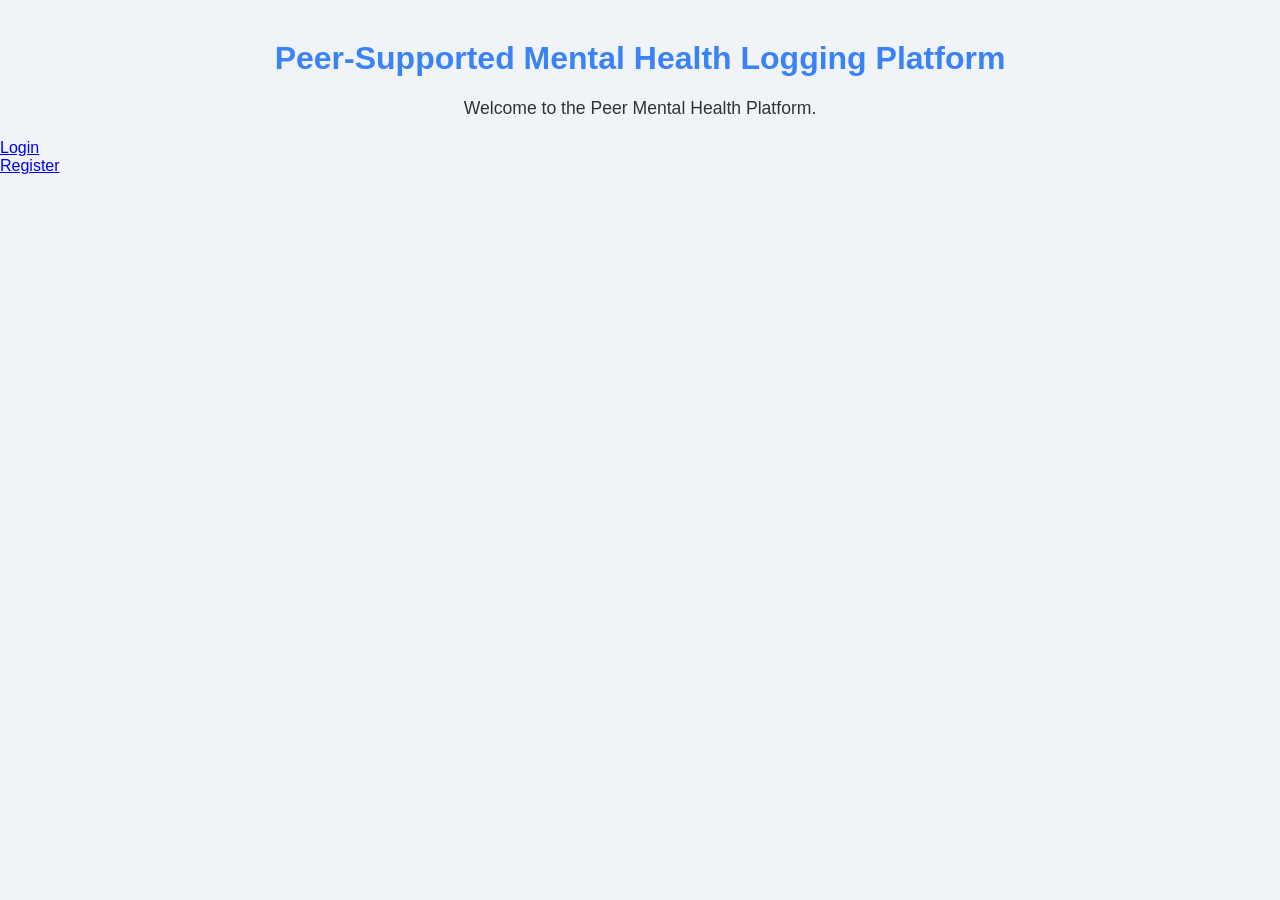
<file: index.html>
<!DOCTYPE html>
<html>
<head>
    <title>Peer Mental Health Platform</title>
    <link rel="stylesheet" type="text/css" href="style.css">
</head>

<body>

<h1>Peer-Supported Mental Health Logging Platform</h1>

<p>Welcome to the Peer Mental Health Platform.</p>

<a href="login.html">Login</a>
<br>
<a href="register.html">Register</a>

</body>
</html>
</file>
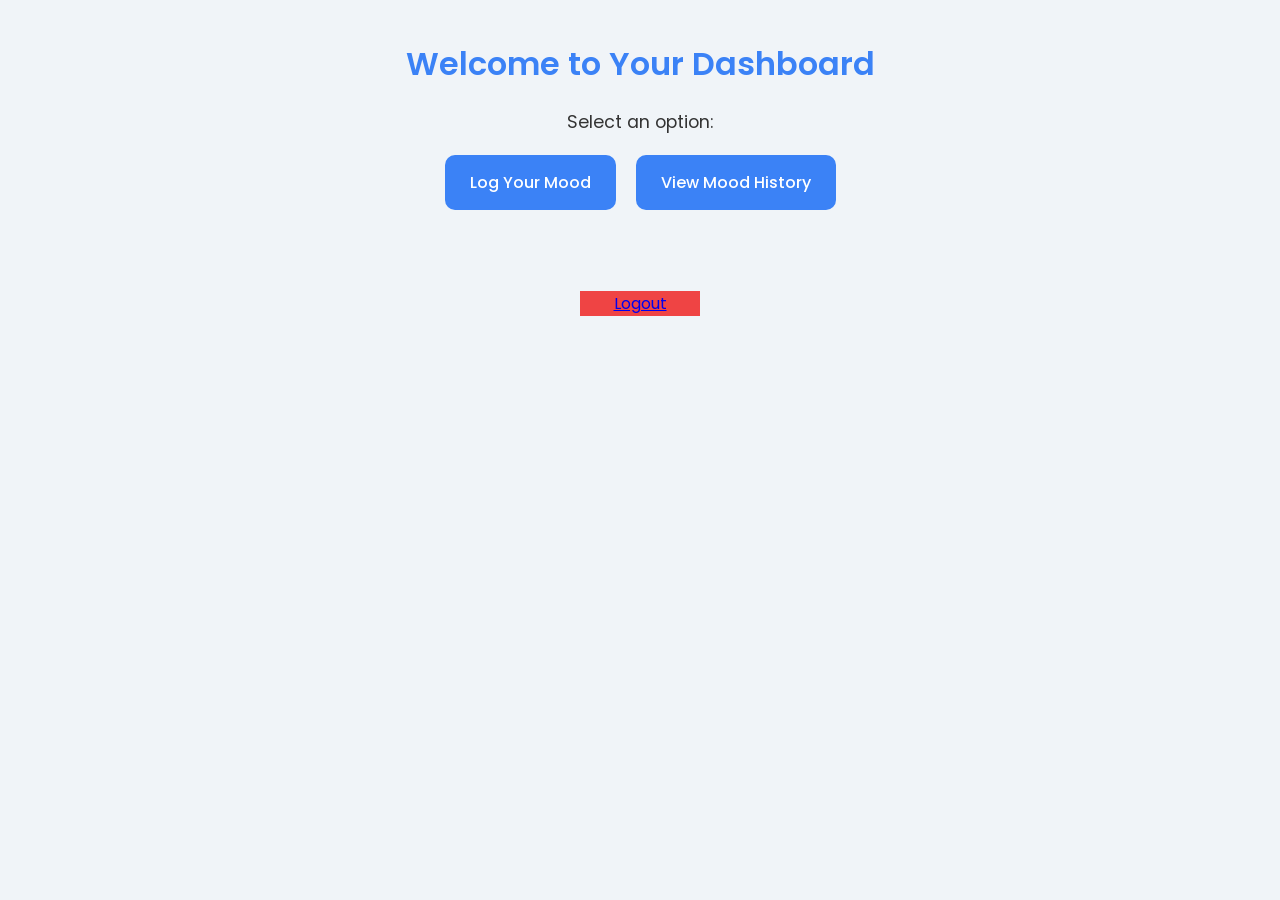
<file: dashboard.html>
<!DOCTYPE html>
<html>
<head>
    <title>Dashboard - Peer Mental Health Platform</title>
    <link rel="preconnect" href="https://fonts.googleapis.com">
<link rel="preconnect" href="https://fonts.gstatic.com" crossorigin>
<link href="https://fonts.googleapis.com/css2?family=Poppins:wght@400;600&display=swap" rel="stylesheet">
<link rel="stylesheet" href="style.css">
    
</head>

<body>

<h1>Welcome to Your Dashboard</h1>

<p>Select an option:</p>

<ul>
<li><a href="mood-log.html">Log Your Mood</a></li>
<li><a href="mood-history.html">View Mood History</a></li>
</ul>

<br>

<a href="index.html" class="logout">Logout</a>

</body>
</html>
</file>
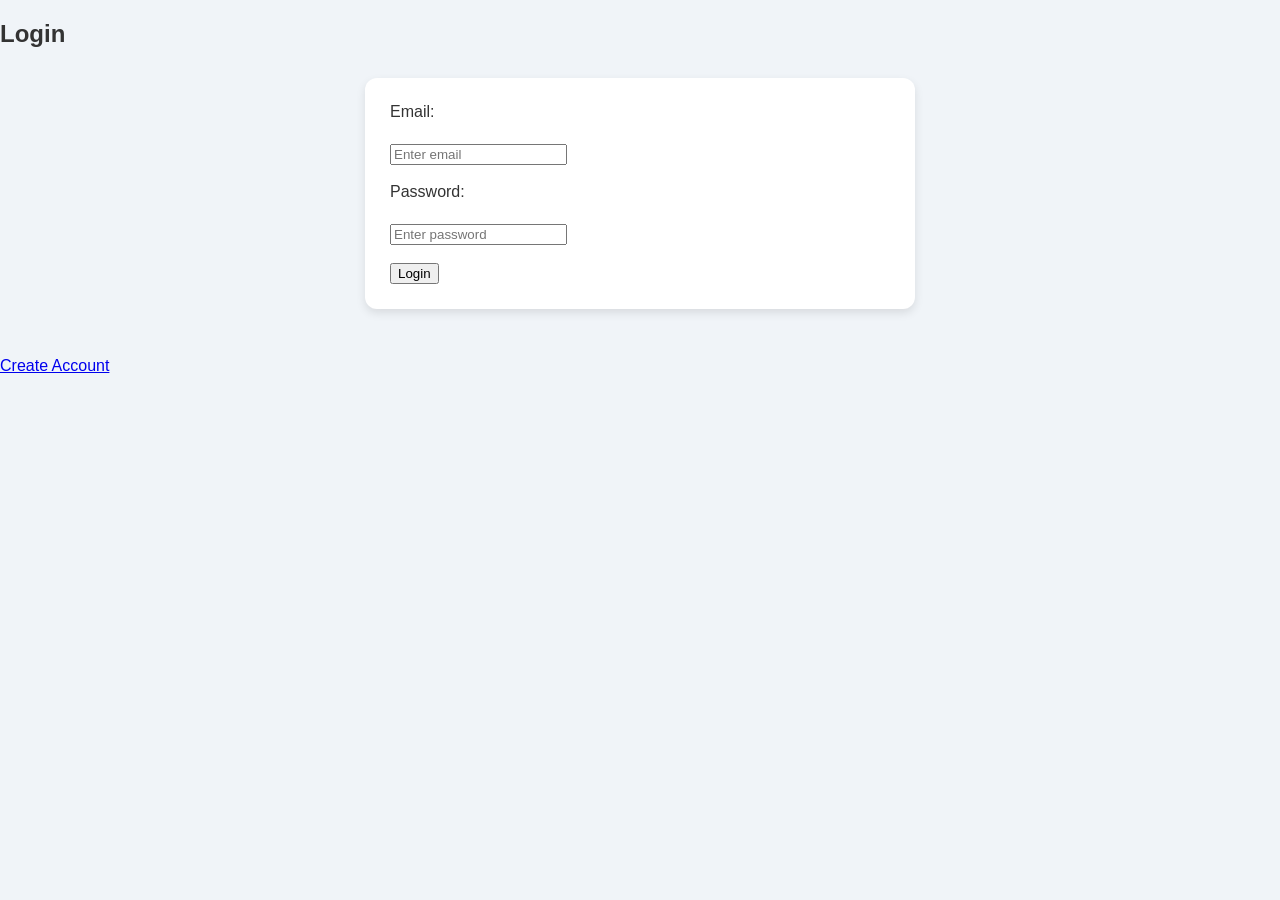
<file: login.html>
<!DOCTYPE html>
<html>
<head>
    <title>Login - Peer Mental Health Platform</title>
    <link rel="stylesheet" type="text/css" href="style.css">
</head>

<body>

<h2>Login</h2>

<form>
    <label>Email:</label><br>
    <input type="text" placeholder="Enter email"><br><br>

    <label>Password:</label><br>
    <input type="password" placeholder="Enter password"><br><br>

    <button type="submit">Login</button>
</form>

<br>

<a href="register.html">Create Account</a>

</body>
</html>
</file>
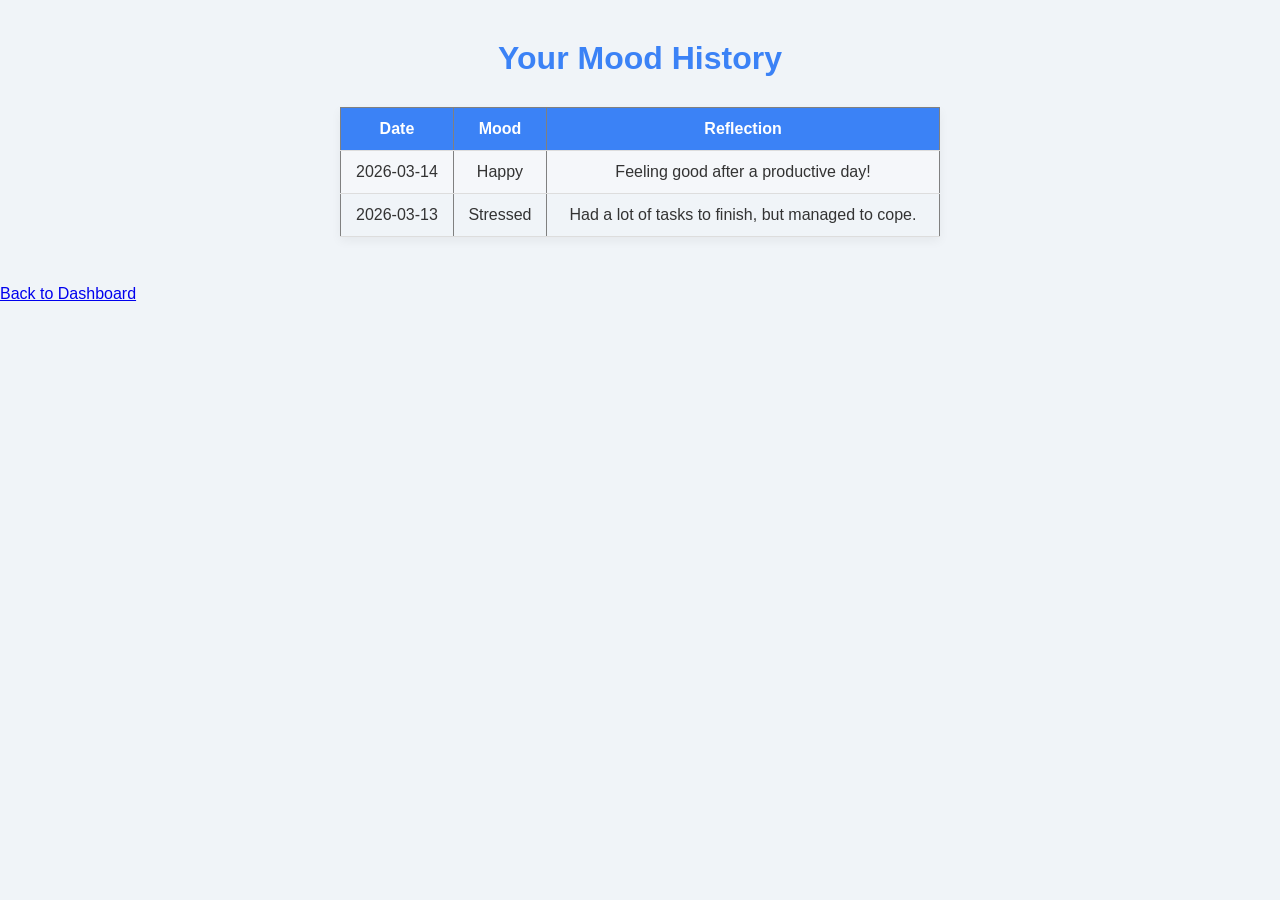
<file: mood-history.html>
<!DOCTYPE html>
<html>
<head>
    <title>Mood History - Peer Mental Health Platform</title>
    <link rel="stylesheet" type="text/css" href="style.css">
</head>
<body>

<h1>Your Mood History</h1>

<table border="1">
    <tr>
        <th>Date</th>
        <th>Mood</th>
        <th>Reflection</th>
    </tr>
    <tr>
        <td>2026-03-14</td>
        <td>Happy</td>
        <td>Feeling good after a productive day!</td>
    </tr>
    <tr>
        <td>2026-03-13</td>
        <td>Stressed</td>
        <td>Had a lot of tasks to finish, but managed to cope.</td>
    </tr>
</table>

<br>
<a href="dashboard.html">Back to Dashboard</a>

</body>
</html>
</file>
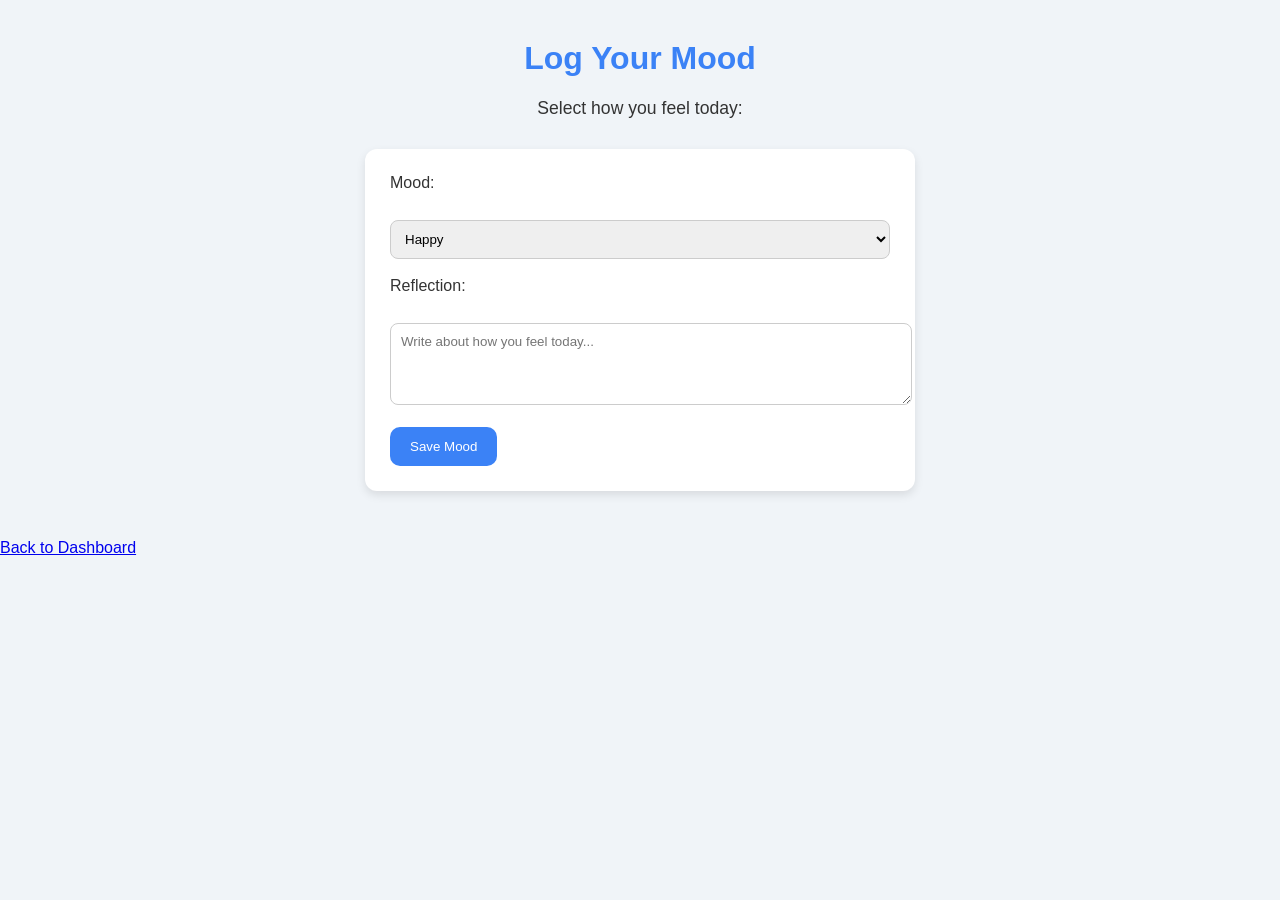
<file: mood-log.html>
<!DOCTYPE html>
<html>
<head>
    <title>Log Mood - Peer Mental Health Platform</title>
    <link rel="stylesheet" type="text/css" href="style.css">
</head>

<body>

<h1>Log Your Mood</h1>

<p>Select how you feel today:</p>

<form>
    <label>Mood:</label><br>
    <select class="input-field">
        <option>Happy</option>
        <option>Neutral</option>
        <option>Sad</option>
        <option>Stressed</option>
        <option>Anxious</option>
    </select>

    <br><br>

    <label>Reflection:</label><br>
    <textarea class="input-field" rows="4" placeholder="Write about how you feel today..."></textarea>

    <br><br>

    <button type="submit" class="btn">Save Mood</button>
</form>

<br>

<a href="dashboard.html">Back to Dashboard</a>

</body>
</html>
</file>
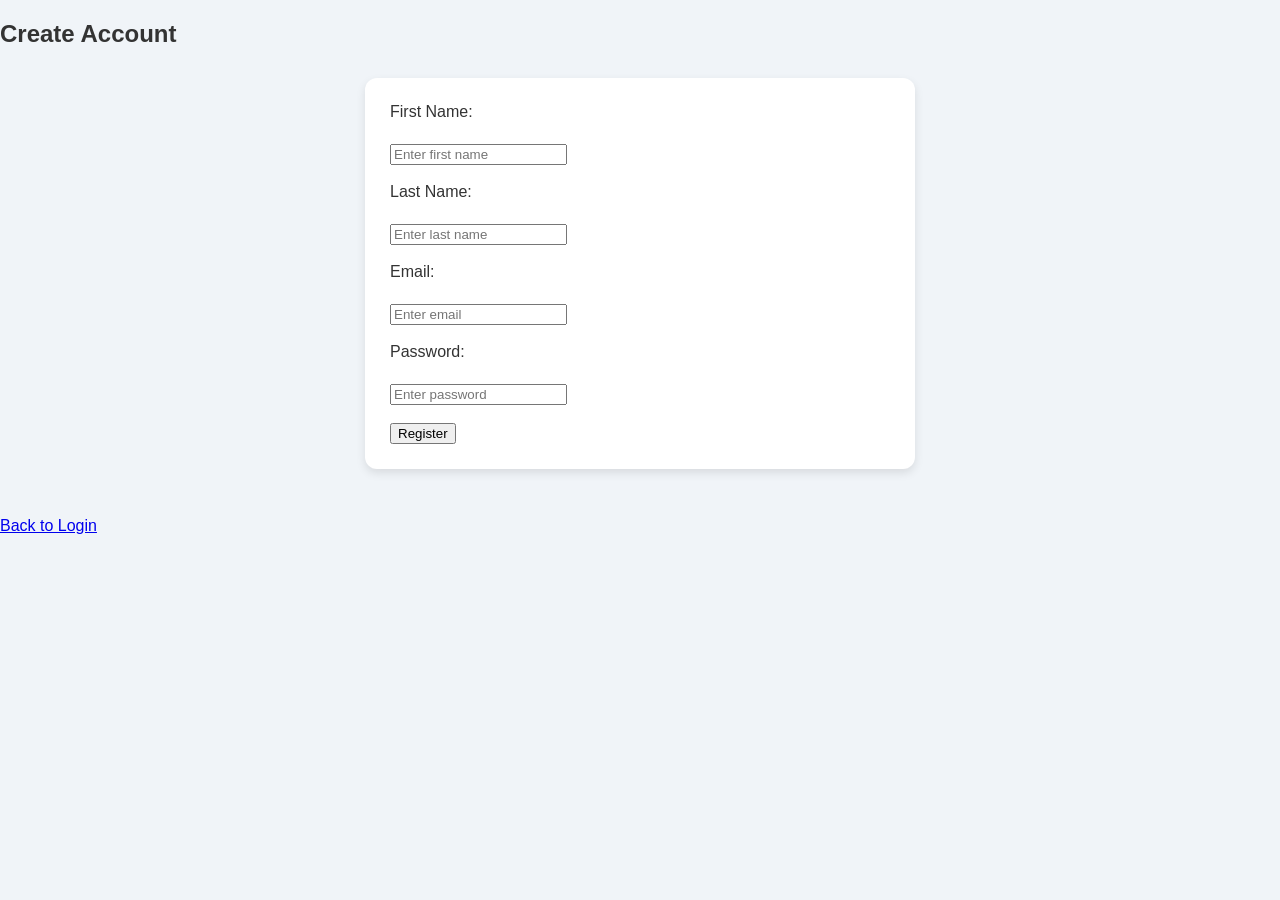
<file: register.html>
<!DOCTYPE html>
<html>
<head>
    <title>Register - Peer Mental Health Platform</title>
    <link rel="stylesheet" type="text/css" href="style.css">
</head>

<body>

<h2>Create Account</h2>

<form>

<label>First Name:</label><br>
<input type="text" placeholder="Enter first name"><br><br>

<label>Last Name:</label><br>
<input type="text" placeholder="Enter last name"><br><br>

<label>Email:</label><br>
<input type="email" placeholder="Enter email"><br><br>

<label>Password:</label><br>
<input type="password" placeholder="Enter password"><br><br>

<button type="submit">Register</button>

</form>

<br>

<a href="login.html">Back to Login</a>

</body>
</html>
</file>
<file: style.css>
body {
    font-family: 'Poppins', sans-serif;
    background-color: #f0f4f8;
    margin: 0;
    padding: 0;
    color: #333;
}

h1 {
    color: #3b82f6;
    font-weight: 600;
    text-align: center;
    margin-top: 40px;
}

p {
    text-align: center;
    font-size: 1.1rem;
    margin-bottom: 20px;
}

ul {
    list-style: none;
    padding: 0;
    display: flex;
    justify-content: center;
    gap: 20px;
}

li a {
    display: inline-block;
    background-color: #3b82f6;
    color: white;
    padding: 15px 25px;
    border-radius: 10px;
    font-weight: 500;
    text-decoration: none;
    transition: background-color 0.3s;
}

li a:hover {
    background-color: #2563eb;
}

a.logout {
    display: block;
    width: 120px;
    margin: 40px auto;
    text-align: center;
    background-color: #ef4444;
}

a.logout:hover {
    background-color: #dc2626;
}

/* Mood Log & form styling */
form {
    width: 80%;
    max-width: 500px;
    margin: 30px auto;
    text-align: left;
    background-color: white;
    padding: 25px;
    border-radius: 12px;
    box-shadow: 0 4px 10px rgba(0,0,0,0.1);
}

label {
    font-weight: 500;
    margin-bottom: 5px;
    display: block;
}

.input-field {
    width: 100%;
    padding: 10px;
    margin-top: 5px;
    border-radius: 8px;
    border: 1px solid #ccc;
    font-family: 'Poppins', sans-serif;
}

button.btn {
    background-color: #3b82f6;
    color: white;
    padding: 12px 20px;
    border: none;
    border-radius: 10px;
    font-weight: 500;
    cursor: pointer;
    transition: background-color 0.3s;
}

button.btn:hover {
    background-color: #2563eb;
}
/* Mood History table */
table {
    width: 80%;
    max-width: 600px;
    margin: 30px auto;
    border-collapse: collapse;
    box-shadow: 0 4px 10px rgba(0,0,0,0.05);
}

th, td {
    padding: 12px;
    text-align: center;
    border-bottom: 1px solid #ddd;
    font-family: 'Poppins', sans-serif;
}

th {
    background-color: #3b82f6;
    color: white;
    font-weight: 600;
}

tr:nth-child(even) {
    background-color: #f5f7fa;
}

tr:hover {
    background-color: #e0e7ff;
}
</file>
